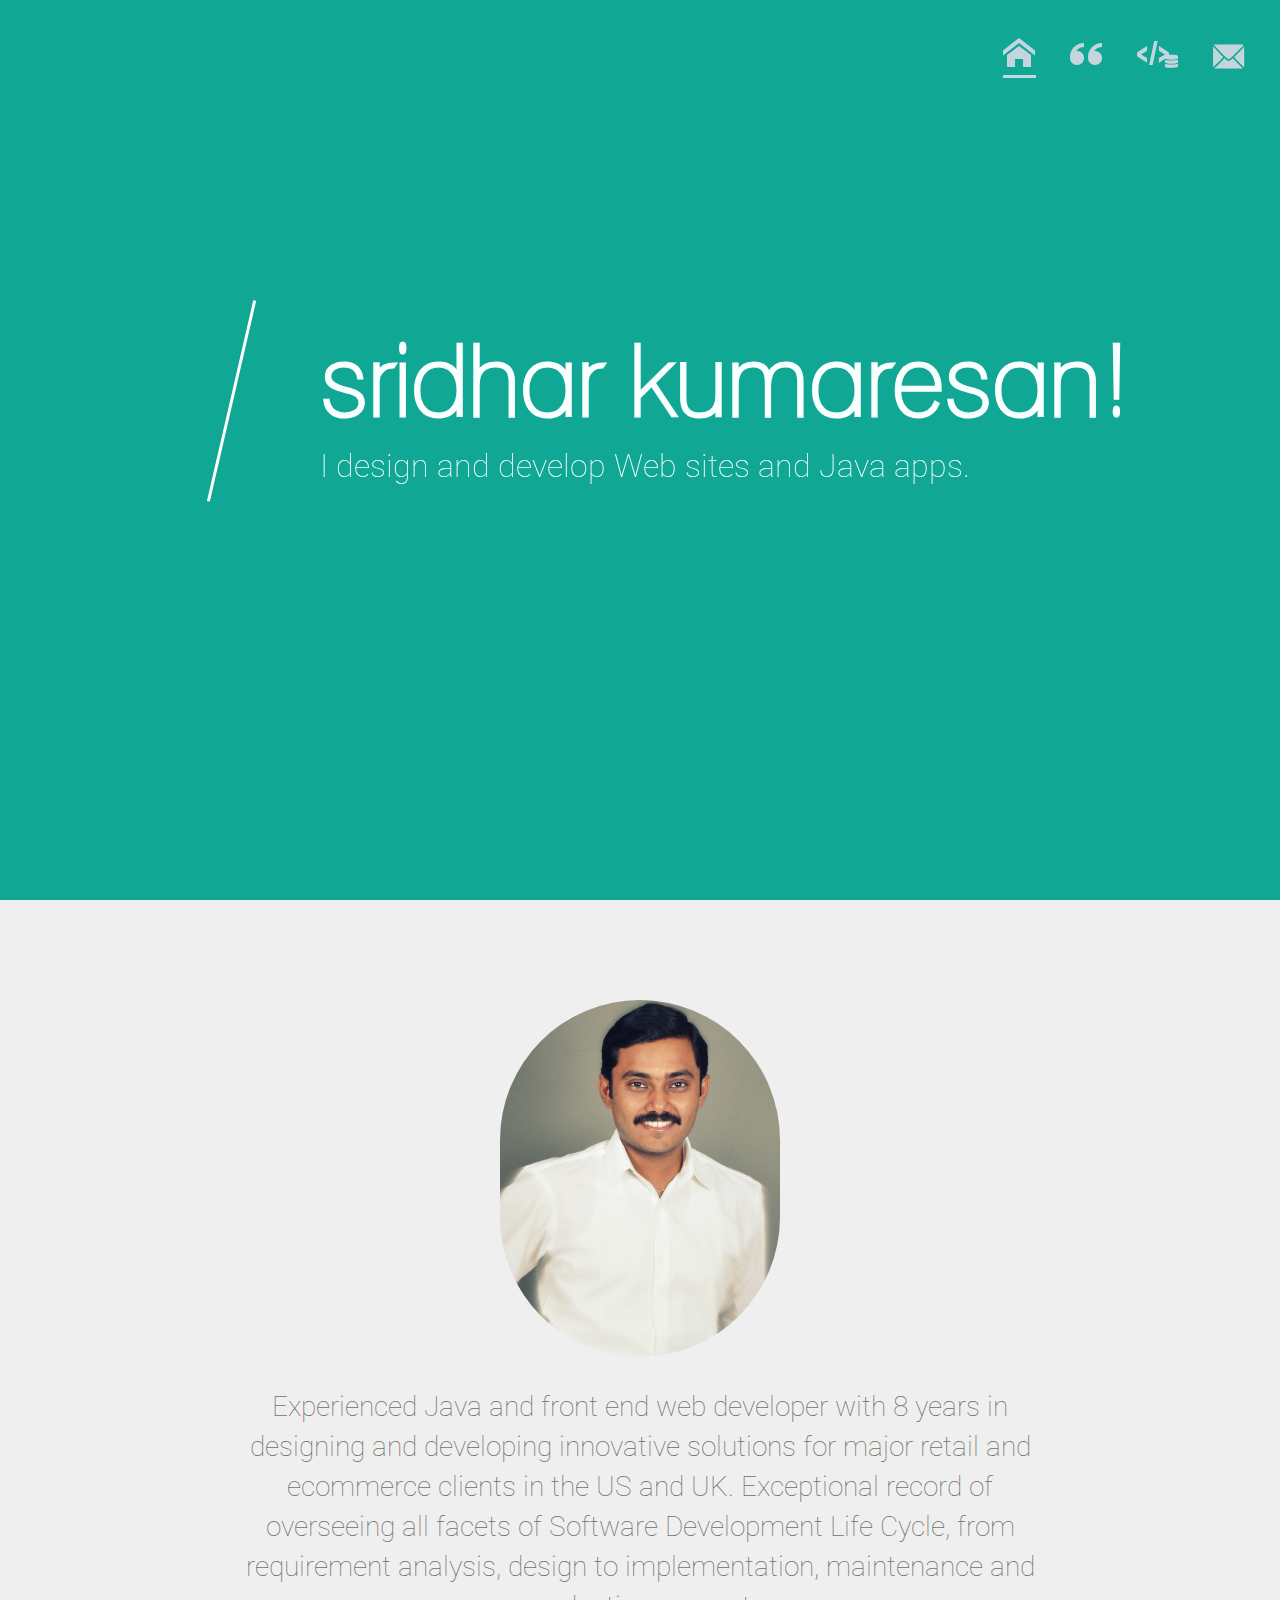
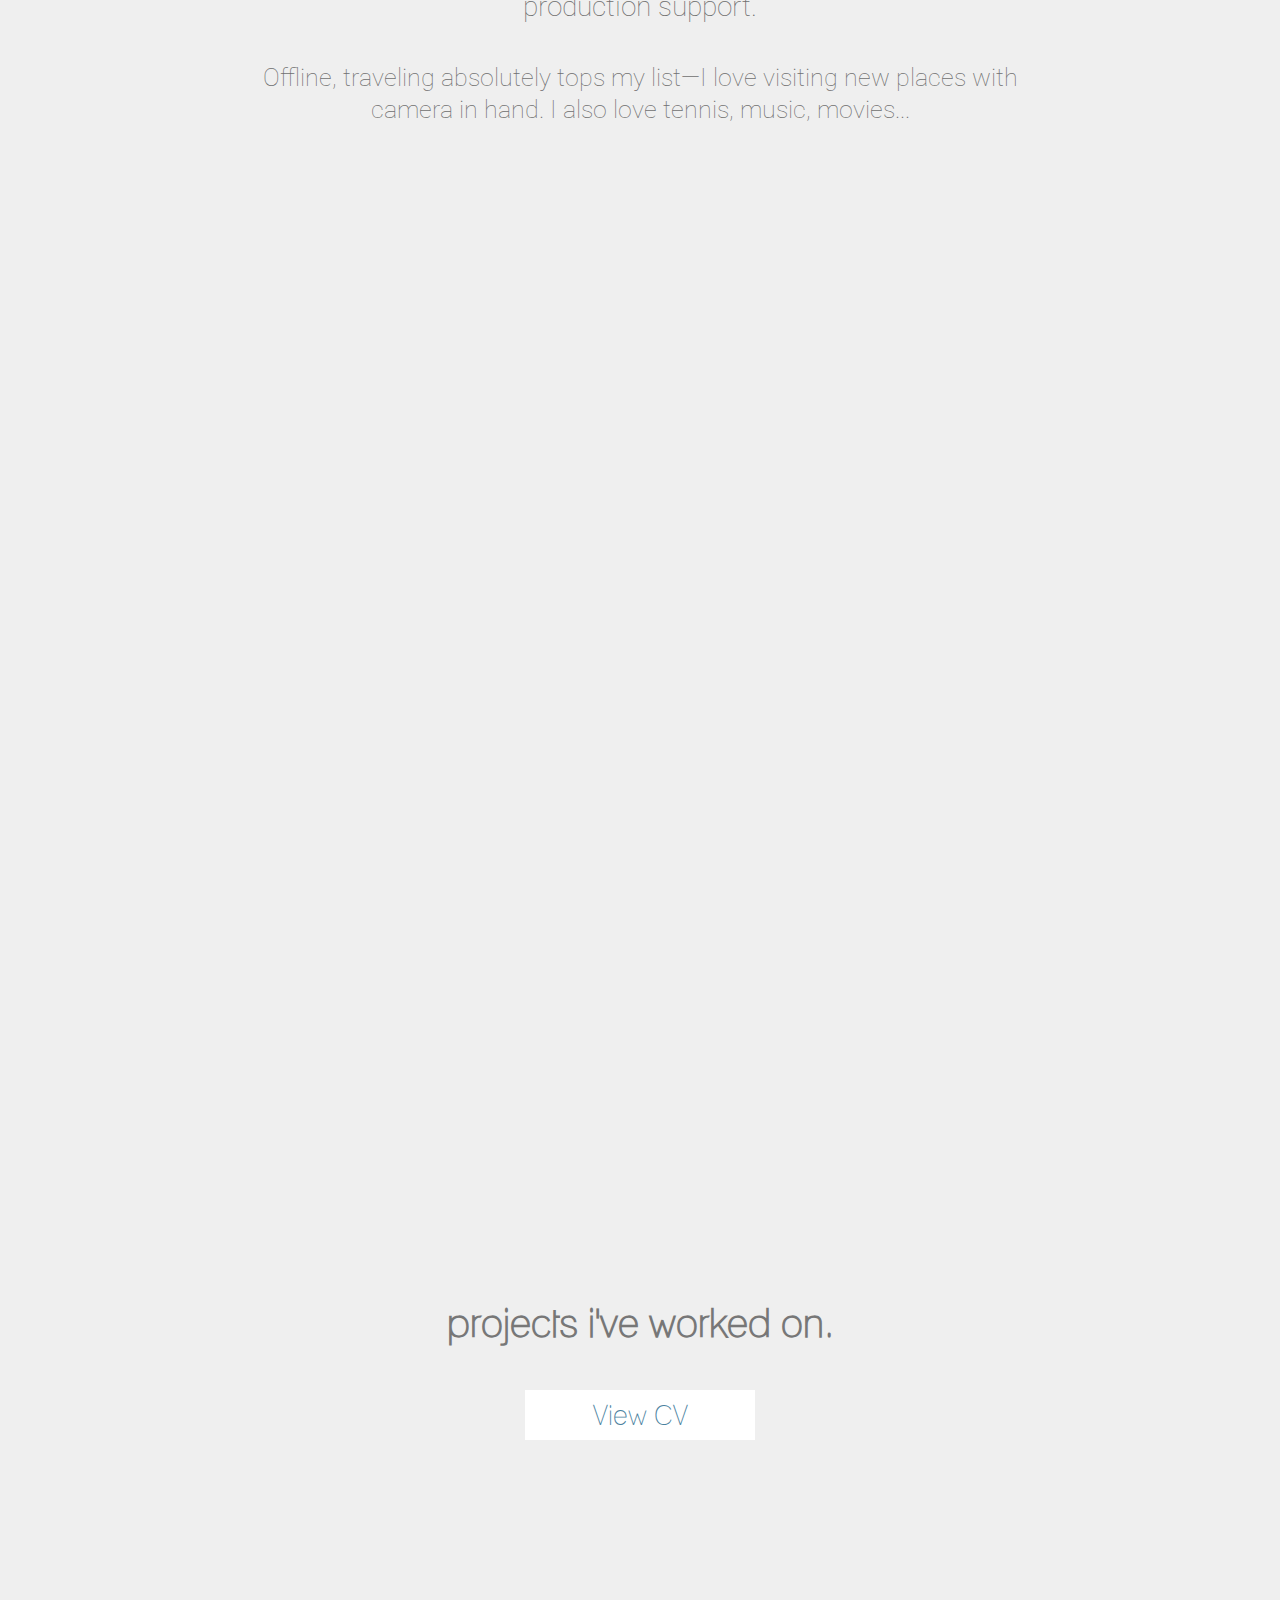
<file: index.html>
<!DOCTYPE html>
<html class="no-js">
    <head>
        <meta charset="utf-8">
        <meta http-equiv="X-UA-Compatible" content="IE=edge">
        <title>Sri Site</title>
        <meta name="description" content="Sridhar Kumaresan Profile Page">
        <meta name="viewport" content="width=device-width, initial-scale=1">
		<meta name="viewport" content="width=device-width, initial-scale=1, maximum-scale=1, user-scalable=no" />
		<link href='http://fonts.googleapis.com/css?family=Roboto:400,100,100italic,400italic,700,700italic' rel='stylesheet' type='text/css'>
        <!-- Place favicon.ico and apple-touch-icon(s) in the root directory -->

        <link rel="stylesheet" href="css/normalize.css">  
        <link rel="stylesheet" href="css/main.css">
        <link rel="stylesheet" href="css/style.css">
        <!--[if lte IE 8]>
		<link rel="stylesheet" href="css/style-lteie8.css">
		<script src="js/html5shiv.js"></script>
		<![endif]-->
    </head>
<body id="home" class="no-js desktop">

<div id="fixed-nav">
<nav id="top">
<a href="#home" title="Back to the top">
	<span aria-hidden="true" data-icon="&#xe00b;"></span><span class="screen-reader-text">Home</span></a>
<a href="#about" title="Read about me">
	<span aria-hidden="true" data-icon="&#xe009;"></span><span class="screen-reader-text">About</span></a>
<a href="#projects" title="See some of the projects I have worked on">
	<span aria-hidden="true" data-icon="&#xe003;" class="primary"></span><span aria-hidden="true" data-icon="&#xe004;" class="secondary"></span><span class="screen-reader-text">Projects</span></a>
<a href="#contact" title="Contact me via email or Linkedin">
	<span aria-hidden="true" data-icon="&#xe005;"></span><span class="screen-reader-text">Contact</span></a>
</nav>
</div>

<section id="splash" class="slide">
<header>
<div>
<h1>Sridhar Kumaresan</h1>
<h2>Web Developer &amp; Java Developer</h2>
</div>
</header>
<p class="tagline"><strong>Sridhar Kumaresan!</strong> I design and develop Web sites and Java apps.</p>
</section>

<div id="wrapper_content">
<article id="about" class="slide">
	<div class="wrap">
		<h1>About Me</h1>
		<figure><img src="img/profile-photo.JPG" alt="Sridhar Kumaresan" /></figure>
		<p>
			Experienced Java and  front end  web developer with 8 years in designing and developing 
			innovative solutions for major retail  and ecommerce clients in the US and UK. 
			Exceptional record of overseeing all facets of Software Development Life Cycle, 
			from requirement analysis, design to implementation, maintenance and production support.
		</p>
		<p class="secondary">
			Offline, traveling absolutely tops my list&mdash;I love visiting new places with camera in hand. 
			I also love tennis, music, movies...
		</p>
	</div>
</article>

<aside class="quote">
<p>
	"I love being involved in all aspects of the design and development process, from concept to copy and right through to code. 
	And I’ll never pass up the opportunity to learn something new, whether it’s for a project I’m working on or just for fun."
</p>
<p>
	<a href="#projects" title="Jump down to my latest projects">view projects</a>
</p>
</aside>

<section id="projects" class="slide">
	<h1>Projects I've worked on.</h1>
	<div class="wrap">
	
		<article>
		<figure>
			<a href="" title="Project Info">
				Nike, Inc
				<span>Beaverton, USA</span>
			</a>
		</figure>
		<div class="summary">
			<h2>Library</h2>
			<p>Library - Migration project</p>			
			<p>Responsive internal webpage for Nike Image stack which need approval</p>
			<aside>
			<p class="disclaimer">More details in CV...</p>
			<p><a href="doc/Sridhar_K.pdf" title="Project Info" target="_blank">View CV</a></p>
			</aside>
		</div>
		</article>
	
	
		<article>
		<figure>
			<a href="" title="Project Info">
				The Bodyshop
				<span>Littlehampton, UK</span>
			</a>
		</figure>
		<div class="summary">
			<h2>Big Brand Bang</h2>
			<p>ECOM - Website Design and development</p>			
			<p>Responsive webpages across Europe for The Bodyshop.</p>
			<aside>
			<p class="disclaimer">More details in CV...</p>
			<p><a href="doc/Sridhar_K.pdf" title="Project Info" target="_blank">View CV</a></p>
			</aside>
		</div>
		</article>
	
	
		<article>
		<figure>
			<a href="" title="Project Info">
				Kraft Foods
				<span>Cheltenham, UK</span>
			</a>
		</figure>
		<div class="summary">
			<h2>Record To Report</h2>
			<p>Worked on Critical data migration from Cadbury legacy data into Kraft Foods</p>	
			<p>Generated varios Business critical reports</p>		
			<aside>
			<p class="disclaimer">More details in CV...</p>
			<p><a href="doc/Sridhar_K.pdf" title="Project Info" target="_blank">View CV</a></p>
			</aside>
		</div>
		</article>
	
		<article>
		<figure>
			<a href="" title="Project Info">
				Sears Holdings Corp
				<span>Hoffman Estates, USA</span>
			</a>
		</figure>
		<div class="summary">
			<h2>Ecom site - sears.com</h2>
			<p>ECOM - Website Design and Development</p>			
			<p>Worked on multiple Components under Post Order Module, which is the critical one for Ecom</p>
			<aside>
			<p class="disclaimer">More details in CV...</p>
			<p><a href="doc/Sridhar_K.pdf" title="Project Info" target="_blank">View CV</a></p>
			</aside>
		</div>
		</article>
	
	
		<article>
		<figure>
			<a href="" title="Project Info">
				Wal-Mart Stores Inc
				<span>Bentonville, USA</span>
			</a>
		</figure>
		<div class="summary">
			<h2>CPRS</h2>
			<p>Internal Web Page for Wal-Mart</p>			
			<p>Associates can make their preference for their career within Wal-Mart</p>
			<aside>
			<p class="disclaimer">More details in CV...</p>
			<p><a href="doc/Sridhar_K.pdf" title="Project Info" target="_blank">View CV</a></p>
			</aside>
		</div>
		</article>
	
	
		<article>
		<figure>
			<a href="" title="Project Info">
				Gap Direct Inc.,
				<span>Columbus, USA</span>
			</a>
		</figure>
		<div class="summary">
			<h2>Gap Portal</h2>
			<p>Developed Internal Portal for Gap Direct Inc.,</p>			
			<p>Used to Performance Testing, Timesheet management, Trend Analysis</p>
			<aside>
			<p class="disclaimer">More details in CV...</p>
			<p><a href="doc/Sridhar_K.pdf" title="Project Info" target="_blank">View CV</a></p>
			</aside>
		</div>
		</article>
		<p class="resume"> 
			<a href="doc/Sridhar_K.pdf" title="Jump down to my latest projects" target="_blank">View CV</a>
		</p>
	</div>
</section>

<article id="contact" class="slide">
<h1>Say hello.</h1>
<ul>
<li>
<a href="mailto:sridharkumaresan@hotmail.com?subject=Contact">	
	<span aria-hidden="true" data-icon="&#xe005;"></span>
	<span class="screen-reader-text">Email Me</span>
</a>
</li>
<li>
	<a href="http://lnkd.in/bzjuiUp" title="Follow me on LinkedIn" target="_blank"> 
		<span aria-hidden="true" data-icon="&#xe008;"></span>
		<span class="screen-reader-text">Linkedin Profile</span>
	</a>
</li>
</ul>
</article>

</div>

        <script src="http://ajax.googleapis.com/ajax/libs/jquery/1.9.1/jquery.min.js"></script>
        <script src="js/waypoints.js"></script>
		<script src="js/interactivity.js"></script>


    </body>
</html>
</file>
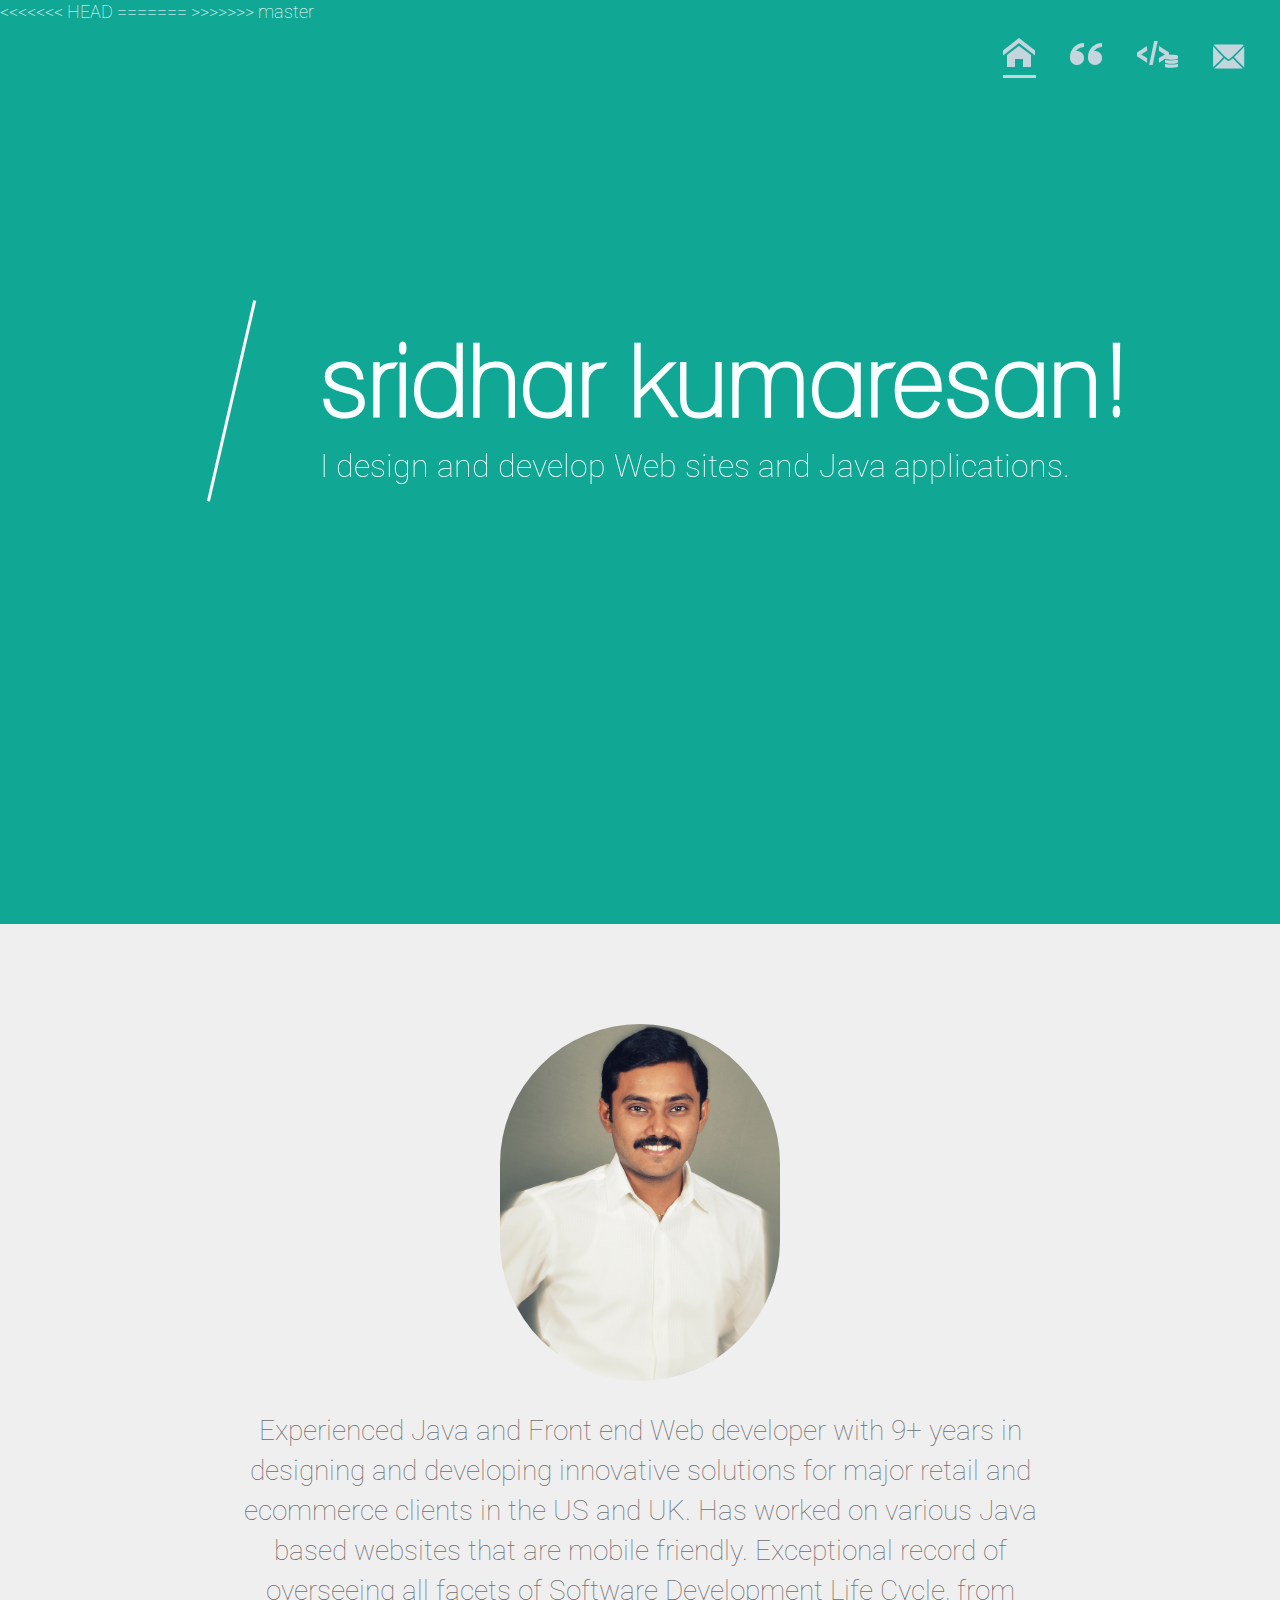
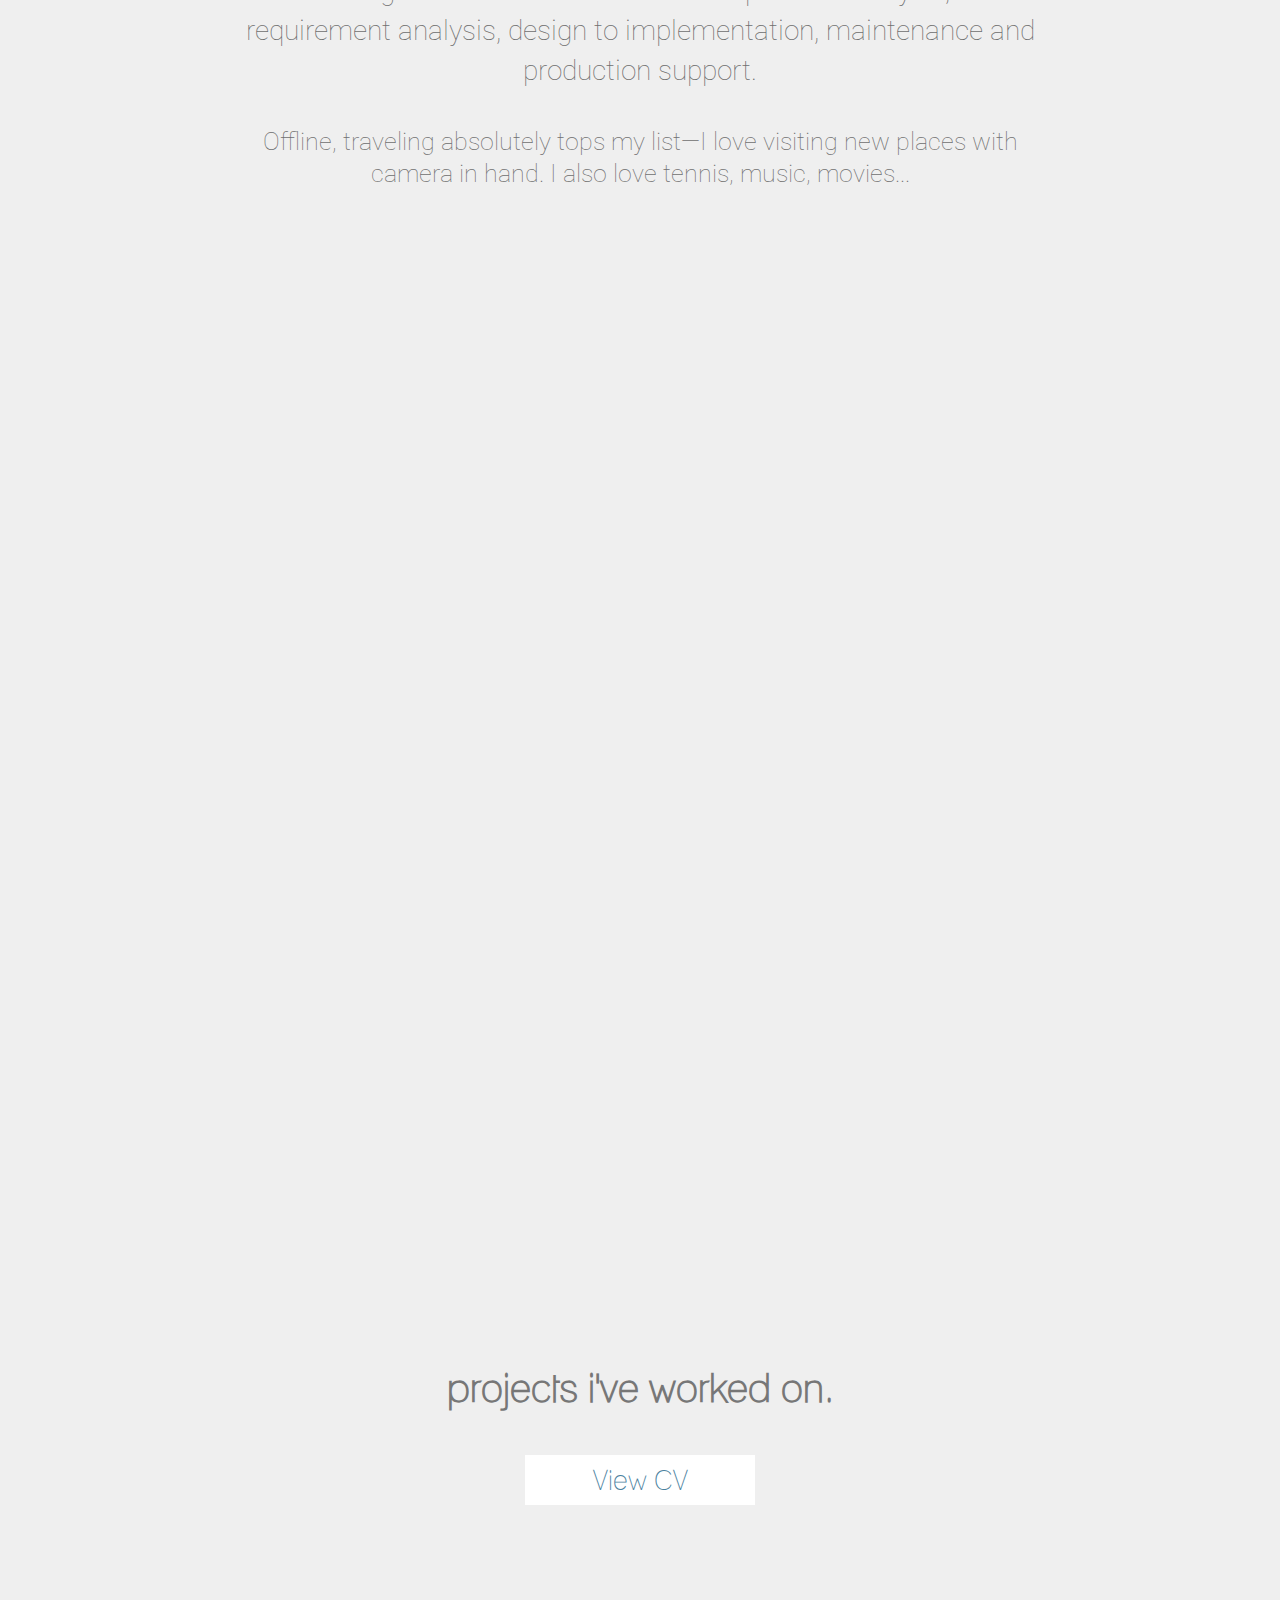
<file: home.html>
<!DOCTYPE html>
<html class="no-js">
    <head>
        <meta charset="utf-8">
        <meta http-equiv="X-UA-Compatible" content="IE=edge">
<<<<<<< HEAD
        <title>Sridhar Site</title>
=======
        <title>Sri Site</title>
>>>>>>> master
        <meta name="description" content="">
        <meta name="viewport" content="width=device-width, initial-scale=1">
		<meta name="viewport" content="width=device-width, initial-scale=1, maximum-scale=1, user-scalable=no" />
		<link href='http://fonts.googleapis.com/css?family=Roboto:400,100,100italic,400italic,700,700italic' rel='stylesheet' type='text/css'>
        <!-- Place favicon.ico and apple-touch-icon(s) in the root directory -->

        <link rel="stylesheet" href="css/normalize.css">  
        <link rel="stylesheet" href="css/main.css">
        <link rel="stylesheet" href="css/style.css">
        <!--[if lte IE 8]>
		<link rel="stylesheet" href="css/style-lteie8.css">
		<script src="js/html5shiv.js"></script>
		<![endif]-->
    </head>
<body id="home" class="no-js desktop">

<div id="fixed-nav">
<nav id="top">
<a href="#home" title="Back to the top"><span aria-hidden="true" data-icon="&#xe00b;"></span><span class="screen-reader-text">Home</span></a>
<a href="#about" title="Read Sridhar bio"><span aria-hidden="true" data-icon="&#xe009;"></span><span class="screen-reader-text">About</span></a>
<a href="#projects" title="See some of the projects Alicia Harris has worked on"><span aria-hidden="true" data-icon="&#xe003;" class="primary"></span><span aria-hidden="true" data-icon="&#xe004;" class="secondary"></span><span class="screen-reader-text">Projects</span></a>
<a href="#contact" title="Contact Sridhar"><span aria-hidden="true" data-icon="&#xe005;"></span><span class="screen-reader-text">Contact</span></a>
</nav>
</div>

<section id="splash" class="slide">
<p class="tagline"><strong>Sridhar Kumaresan!</strong> I design and develop Web sites and Java applications.</p>
</section>

<div id="wrapper_content">
<article id="about" class="slide">
	<div class="wrap">
		<h1>About Me</h1>
		<figure><img src="img/profile-photo.JPG" alt="Alicia Harris" /></figure>
		<p>
			Experienced Java and  Front end  Web developer with 9+ years in designing and developing 
			innovative solutions for major retail  and ecommerce clients in the US and UK. Has worked on various Java based websites that are mobile friendly.
			Exceptional record of overseeing all facets of Software Development Life Cycle, 
			from requirement analysis, design to implementation, maintenance and production support.
		</p>
		<p class="secondary">
			Offline, traveling absolutely tops my list&mdash;I love visiting new places with camera in hand. 
			I also love tennis, music, movies...
		</p>
	</div>
</article>

<aside class="quote">
<p>
	"I love being involved in all aspects of the design and development process, from concept to copy and right through to code. 
	And I’ll never pass up the opportunity to learn something new, whether it’s for a project I’m working on or just for fun."
</p>
<p>
	<a href="#projects" title="Jump down to my latest projects">view projects</a>
</p>
</aside>

<section id="projects" class="slide">
	<h1>Projects I've worked on.</h1>
	<div class="wrap">
	
		<article>
		<figure>
			<a href="" title="Project Info">
				Samsung Electronics
				<span>Chertsey, UK</span>
			</a>
		</figure>
		<div class="summary">
			<h2>Web Page and Web Service</h2>
			<p>GSPN, CS Portal</p>			
			<p>Responsive internal webpages for Samsung Electronics. Developed various Webservices...</p>
			<aside>
			<p class="disclaimer">More details in CV...</p>
			<p><a href="" title="Project Info">See CV</a></p>
			</aside>
		</div>
		</article>
		
		<article>
		<figure>
			<a href="" title="Project Info">
				Nike, Inc
				<span>Beaverton, USA</span>
			</a>
		</figure>
		<div class="summary">
			<h2>Library</h2>
			<p>Library - Migration project</p>			
			<p>Responsive internal webpage for Nike Image stack which need approval</p>
			<aside>
			<p class="disclaimer">More details in CV...</p>
			<p><a href="" title="Project Info">See CV</a></p>
			</aside>
		</div>
		</article>
	
	
		<article>
		<figure>
			<a href="" title="Project Info">
				The Bodyshop
				<span>Littlehampton, UK</span>
			</a>
		</figure>
		<div class="summary">
			<h2>Big Brand Bang</h2>
			<p>ECOM - Website Design and development</p>			
			<p>Responsive webpages across Europe for The Bodyshop.</p>
			<aside>
			<p class="disclaimer">More details in CV...</p>
			<p><a href="" title="Project Info">See CV</a></p>
			</aside>
		</div>
		</article>
	
	
		<article>
		<figure>
			<a href="" title="Project Info">
				Kraft Foods
				<span>Cheltenham, UK</span>
			</a>
		</figure>
		<div class="summary">
			<h2>Record To Report</h2>
			<p>Worked on Critical data migration from Cadbury legacy data into Kraft Foods</p>	
			<p>Generated varios Business critical reports</p>		
			<aside>
			<p class="disclaimer">More details in CV...</p>
			<p><a href="" title="Project Info">See CV</a></p>
			</aside>
		</div>
		</article>
	
		<article>
		<figure>
			<a href="" title="Project Info">
				Sears Holdings Corp
				<span>Hoffman Estates, USA</span>
			</a>
		</figure>
		<div class="summary">
			<h2>Ecom site - sears.com</h2>
			<p>ECOM - Website Design and Development</p>			
			<p>Worked on multiple Components under Post Order Module, which is the critical one for Ecom</p>
			<aside>
			<p class="disclaimer">More details in CV...</p>
			<p><a href="" title="Project Info">See CV</a></p>
			</aside>
		</div>
		</article>
	
	
		<article>
		<figure>
			<a href="" title="Project Info">
				Wal-Mart Stores Inc
				<span>Bentonville, USA</span>
			</a>
		</figure>
		<div class="summary">
			<h2>CPRS</h2>
			<p>Internal Web Page for Wal-Mart</p>			
			<p>Associates can make their preference for their career within Wal-Mart</p>
			<aside>
			<p class="disclaimer">More details in CV...</p>
			<p><a href="" title="Project Info">See CV</a></p>
			</aside>
		</div>
		</article>
	
	
		<article>
		<figure>
			<a href="" title="Project Info">
				Gap Direct Inc.,
				<span>Columbus, USA</span>
			</a>
		</figure>
		<div class="summary">
			<h2>Gap Portal</h2>
			<p>Developed Internal Portal for Gap Direct Inc.,</p>			
			<p>Used to Performance Testing, Timesheet management, Trend Analysis</p>
			<aside>
			<p class="disclaimer">More details in CV...</p>
			<p><a href="" title="Project Info">See CV</a></p>
			</aside>
		</div>
		</article>
		<p class="resume"> 
			<a href="doc/Sridhar_K.pdf" title="Jump down to my latest projects" target="_blank">View CV</a>
		</p>
	</div>
</section>

<article id="contact" class="slide">
<h1>Say hello.</h1>
<ul>
<li>
<a href="mailto:sridharkumaresan@hotmail.com?subject=Contact">	
	<span aria-hidden="true" data-icon="&#xe005;"></span>
	<span class="screen-reader-text">Email Me</span>
</a>
</li>
<li>
	<a href="http://lnkd.in/bzjuiUp" title="Follow me on LinkedIn">
		<span aria-hidden="true" data-icon="&#xe008;"></span>
		<span class="screen-reader-text">Linkedin Profile</span>
	</a>
</li>
</ul>
</article>

</div>

        <script src="http://ajax.googleapis.com/ajax/libs/jquery/1.9.1/jquery.min.js"></script>
        <script src="js/waypoints.js"></script>
		<script src="js/interactivity.js"></script>
       
    </body>
</html>
</file>
<file: css/main.css>
/*! HTML5 Boilerplate v4.3.0 | MIT License | http://h5bp.com/ */

/*
 * What follows is the result of much research on cross-browser styling.
 * Credit left inline and big thanks to Nicolas Gallagher, Jonathan Neal,
 * Kroc Camen, and the H5BP dev community and team.
 */

/* ==========================================================================
   Base styles: opinionated defaults
   ========================================================================== */

html,
button,
input,
select,
textarea {
    color: #222;
}

html {
    font-size: 1em;
    line-height: 1.4;
}

/*
 * Remove text-shadow in selection highlight: h5bp.com/i
 * These selection rule sets have to be separate.
 * Customize the background color to match your design.
 */

::-moz-selection {
    background: #b3d4fc;
    text-shadow: none;
}

::selection {
    background: #b3d4fc;
    text-shadow: none;
}

/*
 * A better looking default horizontal rule
 */

hr {
    display: block;
    height: 1px;
    border: 0;
    border-top: 1px solid #ccc;
    margin: 1em 0;
    padding: 0;
}

/*
 * Remove the gap between images, videos, audio and canvas and the bottom of
 * their containers: h5bp.com/i/440
 */

audio,
canvas,
img,
svg,
video {
    vertical-align: middle;
}

/*
 * Remove default fieldset styles.
 */

fieldset {
    border: 0;
    margin: 0;
    padding: 0;
}

/*
 * Allow only vertical resizing of textareas.
 */

textarea {
    resize: vertical;
}

/* ==========================================================================
   Browse Happy prompt
   ========================================================================== */

.browsehappy {
    margin: 0.2em 0;
    background: #ccc;
    color: #000;
    padding: 0.2em 0;
}

/* ==========================================================================
   Author's custom styles
   ========================================================================== */

















/* ==========================================================================
   Helper classes
   ========================================================================== */

/*
 * Hide from both screenreaders and browsers: h5bp.com/u
 */

.hidden {
    display: none !important;
    visibility: hidden;
}

/*
 * Hide only visually, but have it available for screenreaders: h5bp.com/v
 */

.visuallyhidden {
    border: 0;
    clip: rect(0 0 0 0);
    height: 1px;
    margin: -1px;
    overflow: hidden;
    padding: 0;
    position: absolute;
    width: 1px;
}

/*
 * Extends the .visuallyhidden class to allow the element to be focusable
 * when navigated to via the keyboard: h5bp.com/p
 */

.visuallyhidden.focusable:active,
.visuallyhidden.focusable:focus {
    clip: auto;
    height: auto;
    margin: 0;
    overflow: visible;
    position: static;
    width: auto;
}

/*
 * Hide visually and from screenreaders, but maintain layout
 */

.invisible {
    visibility: hidden;
}

/*
 * Clearfix: contain floats
 *
 * For modern browsers
 * 1. The space content is one way to avoid an Opera bug when the
 *    `contenteditable` attribute is included anywhere else in the document.
 *    Otherwise it causes space to appear at the top and bottom of elements
 *    that receive the `clearfix` class.
 * 2. The use of `table` rather than `block` is only necessary if using
 *    `:before` to contain the top-margins of child elements.
 */

.clearfix:before,
.clearfix:after {
    content: " "; /* 1 */
    display: table; /* 2 */
}

.clearfix:after {
    clear: both;
}

/* ==========================================================================
   EXAMPLE Media Queries for Responsive Design.
   These examples override the primary ('mobile first') styles.
   Modify as content requires.
   ========================================================================== */

@media only screen and (min-width: 35em) {
    /* Style adjustments for viewports that meet the condition */
}

@media print,
       (-o-min-device-pixel-ratio: 5/4),
       (-webkit-min-device-pixel-ratio: 1.25),
       (min-resolution: 120dpi) {
    /* Style adjustments for high resolution devices */
}

/* ==========================================================================
   Print styles.
   Inlined to avoid required HTTP connection: h5bp.com/r
   ========================================================================== */

@media print {
    * {
        background: transparent !important;
        color: #000 !important; /* Black prints faster: h5bp.com/s */
        box-shadow: none !important;
        text-shadow: none !important;
    }

    a,
    a:visited {
        text-decoration: underline;
    }

    a[href]:after {
        content: " (" attr(href) ")";
    }

    abbr[title]:after {
        content: " (" attr(title) ")";
    }

    /*
     * Don't show links for images, or javascript/internal links
     */

    a[href^="javascript:"]:after,
    a[href^="#"]:after {
        content: "";
    }

    pre,
    blockquote {
        border: 1px solid #999;
        page-break-inside: avoid;
    }

    thead {
        display: table-header-group; /* h5bp.com/t */
    }

    tr,
    img {
        page-break-inside: avoid;
    }

    img {
        max-width: 100% !important;
    }

    @page {
        margin: 0.5cm;
    }

    p,
    h2,
    h3 {
        orphans: 3;
        widows: 3;
    }

    h2,
    h3 {
        page-break-after: avoid;
    }
}
</file>
<file: css/style.css>
@font-face {
    font-family: 'Lane';
    src: url('../font/LANENAR_-webfont.eot');
    src: url('../font/LANENAR_-webfont.eot?#iefix') format('embedded-opentype'), url('../font/LANENAR_-webfont.woff') format('woff'), url('../font/LANENAR_-webfont.ttf') format('truetype'), url('../font/LANENAR_-webfont.svg#LaneNarrowRegular') format('svg');
    font-weight: normal;
    font-style: normal;
}
@font-face {
    font-family: 'aha';
    src: url('../font/aha.eot');
    src: url('../font/aha.eot?#iefix') format('embedded-opentype'), url('../font/aha.woff') format('woff'), url('../font/aha.ttf') format('truetype'), url('../font/aha.svg#aha') format('svg');
    font-weight: normal;
    font-style: normal;
}
[data-icon]:before {
    font-family: 'aha';
    content: attr(data-icon);
    speak: none;
    font-weight: normal;
    font-variant: normal;
    text-transform: none;
    line-height: 1;
    -webkit-font-smoothing: antialiased;
}
.clearfix {
    display: block;
    content: '';
    clear: both;
}
.hidden {
    display: none;
}
.hiddenpos {
    position: absolute;
    top: -99999px;
    left: -99999px;
}
.lane-font {
    font-family: 'Lane', Helvetica, Arial, sans-serif;
}
.wrap {
    max-width: 1140px;
    margin: 0 auto;
}
.wrap-padded {
    max-width: 1100px;
    padding: 0 20px;
}
.caps {
    text-transform: uppercase;
    letter-spacing: 1px;
}
.bold {
    font-weight: bold;
}
.italic {
    font-style: italic;
}
.underline {
    text-decoration: underline;
}
.lower {
    text-transform: lowercase;
}
a {
    text-decoration: none;
}
.grey-link {
    color: #ccc;
}
.grey-link:hover {
    color: #f9ffff;
}
.blue-link {
    color: #5491b3;
}
.blue-link:hover {
    color: #548cb2;
}
h1, h2, h3, h4, h5, h6 {
    font-family: 'Lane', Helvetica, Arial, sans-serif;
}
.f10 {
    font-size: 10px;
    line-height: 15px;
}
.f12 {
    font-size: 12px;
    line-height: 17px;
}
.f13 {
    font-size: 13px;
    line-height: 18px;
}
.f16 {
    font-size: 16px;
    line-height: 21px;
}
.f18 {
    font-size: 18px;
    line-height: 24px;
}
.f24 {
    font-size: 24px;
    line-height: 32px;
}
.f32 {
    font-size: 32px;
    line-height: 42px;
}
.f65 {
    font-size: 65px;
    line-height: 80px;
}
.opaque {
    opacity: 1;
    filter: alpha(opacity=100);
}
.transition {
    -webkit-transition: all .5s ease-in-out;
    -moz-transition: all .5s ease-in-out;
    -o-transition: all .5s ease-in-out;
    transition: all .5s ease-in-out;
}
body {
    background-color: #4a819e;
    background-attachment: fixed;
    background-size: contain;
    font: 18px/24px 'Roboto', Helvetica, Arial, sans-serif;
    color: #f9ffff;
    font-weight: 100;
}
.slide {
    position: relative;
    z-index: 11113;
    padding: 100px 0 50px 0;
    min-height: 500px;
}
.tagline {
    margin-right: 30%;
    width: 60%}
.tagline:before {
    content: '';
    display: block;
    border-left: 3px solid #fff;
    height: 120%;
    width: 1px;
    position: absolute;
    top: -10%;
    left: -10%;
    transform: rotate(13deg);
    -ms-transform: rotate(13deg);
    -webkit-transform: rotate(13deg);
}
.tagline strong {
    display: block;
    font-family: 'Lane', Helvetica, Arial, sans-serif;
    font-size: 100px;
    line-height: 130px;
    text-transform: lowercase;
}
nav#top {
    position: fixed;
    top: 0;
    right: 0;
    z-index: 99999999;
    width: auto;
    padding: 20px;
    font-weight: 400;
}
nav#top a {
    font-size: 32px;
    line-height: 42px;
    text-transform: uppercase;
    letter-spacing: 1px;
    padding: 15px;
    display: inline-block;
    position: relative;
    color: #c5d5de;
    -webkit-transition: color 500ms linear;
    -moz-transition: color 500ms linear;
    -o-transition: color 500ms linear;
    -ms-transition: color 500ms linear;
    transition: color 500ms linear;
}
nav#top a:hover span, nav#top a.active span {
    border-bottom: 3px solid #c5d5de;
}
nav#top a:hover span:nth-child(2), nav#top a.active span:nth-child(2) {
    border-bottom: 0;
}
nav#top a .primary {
    padding-right: 10px;
}
nav#top a .secondary {
    font-size: 13px;
    line-height: 18px;
    margin: 0 0 0 -15px;
}
nav#top a .screen-reader-text {
    position: absolute;
    top: -99999px;
    left: -99999px;
}
nav#top a:nth-child(4) {
    font-size: 24px;
    line-height: 32px;
}
.wrap-slice {
    width: 100%;
    overflow-x: hidden;
    margin: 0;
    padding: 0;
}
.slide {
    position: relative;
    z-index: 10;
}
.slide h1, .slide p {
    max-width: 1140px;
    margin: 0 auto;
}
.slide h1 {
    text-transform: lowercase;
    font-size: 40px;
    line-height: 55px;
    padding-bottom: 40px;
}
#splash.slide {
    background-color: transparent!important;
}
#contact p {
    display: block;
    max-width: 600px;
    margin: 0 auto 15px auto;
}
#about .wrap {
    position: relative;
    max-width: 800px;
}
#about .wrap h1, #about .wrap p {
    margin: 0 auto;
}
#about .wrap h1 {
    display: none;
}
#about .wrap p {
    color: #707070;
    font: 100 28px/40px 'Roboto', Helvetica, Arial, sans-serif;
    margin: 0 0 35px 0;
}
#about .wrap p.secondary {
    font-size: 25px;
    line-height: 32px;
    margin: 0 0 25px 0;
}
#about .wrap a {
    color: #707070;
    text-decoration: underline;
}
#about .wrap a:hover {
    color: #f68642;
}
#about .wrap figure {
    width: 35%;
    -webkit-border-radius: 300px;
    border-radius: 300px;
    overflow: hidden;
    margin: 0 auto 30px auto;
}
#about .wrap figure img {
    display: block;
    width: 100%}
#about .quote {
    margin-top: 150px;
}
.quote, #about, #projects, #contact {
    text-align: center;
}
.quote {
    display: block;
    padding: 150px 5%;
    position: relative;
    z-index: 10;
    width: 90%}
.quote p {
    font-weight: 100;
    font-style: italic;
    max-width: 1000px;
    margin: 0 auto;
    font: 100 40px/55px 'Roboto', Helvetica, Arial, sans-serif;
}
.quote a {
    margin: 100px auto 0 auto;
    font-style: normal;
    display: block;
    background: #fff;
    color: #4a819e;
    font: 35px/50px 'Lane', Helvetica, Arial, sans-serif;
    width: 300px;
    padding: 10px 25px;
}
#projects {
    width: 100%}
#projects h1, #projects h2, #projects p, #projects ul li {
    color: #777;
}
#projects nav {
    position: absolute;
    top: 50px;
    left: 0;
    margin: 0;
    padding: 0;
    background: transparent;
}
#projects nav a {
    background: rgba(234, 234, 234, 0.91);
    display: block;
    padding: 15px 30px;
    color: #444;
    display: inline-block;
}
#projects nav a:hover {
    color: #19506c;
}
#projects div.wrap, #projects h1 {
    max-width: 80%}
#projects div.wrap {
    max-width: 1200px;
    text-align: center;
    clear: none;
    padding: 0 30px;
}
#projects div.wrap article {
    display: inline-block;
    vertical-align: top;
    margin: 1%;
    width: 46%;
    background: #fff;
}
#projects div.wrap article figure {
    display: block;
    width: 100%;
    position: relative;
    border-bottom: 1px solid #f9f9f9;
}
#projects div.wrap article figure img {
    display: block;
    width: 100%;
    max-width: 100%;
    opacity: .7;
    filter: alpha(opacity=70);
}
#projects div.wrap article.active figure img {
    -webkit-transition: all .5s ease-in-out;
    -moz-transition: all .5s ease-in-out;
    -o-transition: all .5s ease-in-out;
    transition: all .5s ease-in-out;
}
#projects div.wrap article h2 {
    color: #4a819e;
    text-transform: lowercase;
    padding: 15px 0 5px 0;
}
#projects div.wrap article p {
    font-size: 14px;
    line-height: 19px;
    padding: 0 25px 15px 25px;
}
#projects div.wrap article aside {
    background: #fff;
    display: block;
}
#projects div.wrap article aside p.disclaimer {
    font-style: italic;
    font-size: 12px;
    line-height: 17px;
    margin: 0 auto 15px auto;
}
#projects div.wrap article aside a {
    background: #4a819e;
    color: #fff;
    text-transform: uppercase;
    letter-spacing: 1px;
    padding: 5px 10px;
    width: 80px;
    margin: 10px auto 20px auto;
    display: block;
}
#projects div.wrap article aside a:hover {
    background: #548cb2;
}
#projects div.wrap .col {
    display: inline-block;
    vertical-align: top;
    margin: 1%;
    width: 31%}
#projects div.wrap .col article {
    width: 100%;
    margin: 2% 0;
}
#contact ul {
    width: 500px;
    max-width: 90%;
    margin: 0 auto;
    text-align: center;
}
#contact ul li {
    position: relative;
    display: inline-block;
    vertical-align: top;
    width: 30%;
    text-align: center;
}
#contact ul li a, #contact ul li span {
    display: block;
    width: 100%}
#contact ul li a {
    color: #f9ffff;
    font-size: 75px;
    opacity: .7;
    filter: alpha(opacity=70);
    -webkit-transition: all .5s ease-in-out;
    -moz-transition: all .5s ease-in-out;
    -o-transition: all .5s ease-in-out;
    transition: all .5s ease-in-out;
}
#contact ul li a:hover {
    color: #fff;
    opacity: 1;
    filter: alpha(opacity=100);
}
#contact ul li:nth-child(2) a {
    font-size: 100px;
    position: relative;
    top: -15px;
}
#contact ul li .screen-reader-text {
    position: relative;
    top: -99999px;
    left: -99999px;
}
#overlay-bg, #overlay-anchor {
    position: fixed;
    top: 0;
    left: 0;
    z-index: 1111111113;
}
#overlay-bg {
    background: #fff;
    background: rgba(255, 255, 255, 0.9);
    width: 100%;
    height: 100%}
#overlay-anchor {
    width: 80%;
    height: 85%;
    padding: 5% 10% 10% 10%}
#overlay-content {
    height: 100%;
    display: block;
}
#overlay-content img {
    display: block;
    height: 100%;
    margin: 0 auto;
}
#overlay-content .close {
    position: absolute;
    top: 0;
    right: 0;
    padding: 8px;
    width: 25px;
    background: #ccc;
    color: #fff;
    text-align: center;
}
#overlay-content .close:hover {
    background: #548cb2;
}
.whitenavbar header div {
    text-align: center;
    padding: 0;
    margin: 0;
    position: absolute;
    top: 150px;
    left: 0;
    width: 100%}
.whitenavbar header div h2 {
    text-transform: uppercase;
    letter-spacing: 1px;
}
.whitenavbar nav#top {
    width: 100%;
    text-align: center;
    padding: 0;
    margin: 0;
    background: #fff;
}
.whitenavbar nav#top a {
    color: #ccc;
}
.whitenavbar nav#top a:hover {
    color: #5491b3!important;
}
.tablet .slide, .phone .slide, .no-js .slide, .tablet .quote, .phone .quote, .no-js .quote {
    background: #5491b3;
}
.tablet #about, .phone #about, .no-js #about, .tablet #projects, .phone #projects, .no-js #projects {
    background-color: #efefef!important;
}
.tablet nav#top, .phone nav#top {
    -webkit-backface-visibility: hidden;
}
.tablet #overlay-content img, .phone #overlay-content img {
    height: auto;
    width: 100%}
.tablet #contact h1, .phone #contact h1 {
    display: block;
}
.tablet #fixed-nav, .phone #fixed-nav {
    position: fixed;
    top: 0;
    left: 0;
    z-index: 99999999999999;
    -webkit-transform: translate3d(0, 0, 0);
    width: 100%;
    -webkit-perspective: 1000;
    -webkit-backface-visibility: hidden;
}
.tablet #fixed-nav nav#top, .phone #fixed-nav nav#top, .tablet #fixed-nav nav#top a, .phone #fixed-nav nav#top a {
    position: relative;
    top: auto;
    left: auto;
    z-index: auto;
}
.tablet header div {
    text-align: center;
    padding: 0;
    margin: 0;
    position: absolute;
    top: 150px;
    left: 0;
    width: 100%}
.tablet header div h2 {
    text-transform: uppercase;
    letter-spacing: 1px;
}
.tablet nav#top {
    width: 100%;
    text-align: center;
    padding: 0;
    margin: 0;
    background: #fff;
}
.tablet nav#top a {
    color: #ccc;
}
.tablet nav#top a:hover {
    color: #5491b3!important;
}
.tablet .slide h1 {
    padding-top: 50px;
}
.tablet header div h1 {
    padding-bottom: 0;
}
.phone #contact h1 {
    display: block;
}
.phone #projects div.wrap article aside a {
    font-size: 12px;
    line-height: 17px;
    width: 50%}
.no-js #projects {
    background: #efefef!important;
}
.no-js #projects div.wrap article.active figure img {
    opacity: 1;
    filter: alpha(opacity=100);
}
.no-js #projects div.wrap article aside {
    height: 0;
    overflow: hidden;
}
.no-js #projects div.wrap article:hover figure img {
    opacity: 1;
    filter: alpha(opacity=100);
}
.no-js #projects div.wrap article:hover aside {
    height: auto;
}
.no-js #projects div.wrap article.show_lightbox:hover aside {
    height: 0;
}
.no-js #contact {
    background: #ADAD1A!important;
}
.desktop #splash header h1, .desktop #splash header h2 {
    position: absolute;
    top: -99999px;
    left: -99999px;
}
.desktop #wrapper_content {
    background: #f1f1f1;
    position: relative;
    z-index: 13;
}
.desktop #contact h1 {
    margin-top: 10%}
.desktop #about {
    background: #f1f1f1;
}
.desktop .quote, .desktop #contact {
    background-color: #5491b3;
    opacity: 1;
}
.desktop.ready.fade #about, .desktop.ready.fade .quote, .desktop.ready.fade #contact {
    background-color: transparent;
}
.desktop.ready.fade #about.slide.hide {
    opacity: 0;
}
.desktop.ready.fade .slide.active, .desktop.ready.fade #splash, .desktop.ready.fade #about {
    opacity: 1;
}
.desktop.ready.fade #about {
    padding-bottom: 0;
}
.desktop.ready.fade #projects h1 {
    color: #5491b3;
}
.desktop.ready.fade #projects div.wrap article aside {
    height: auto;
}
.desktop.ready.fade #projects div.wrap article aside:hover {
    height: auto;
}
.desktop.ready.fade .quote h1, .desktop.ready.fade .quote p {
    color: #f1f1f1;
}
.desktop.ready.fade .quote a {
    opacity: 0;
}
.desktop.ready.fade.light #wrapper_content, .desktop.ready.fade.dark.click_scroll #wrapper_content {
    background-color: #efefef;
}
.desktop.ready.fade.light .quote h1, .desktop.ready.fade.dark.click_scroll .quote h1, .desktop.ready.fade.light .quote p, .desktop.ready.fade.dark.click_scroll .quote p {
    color: #efefef;
}
.desktop.ready.fade.light .quote a, .desktop.ready.fade.dark.click_scroll .quote a {
    opacity: 0;
}
.desktop.ready.fade.light #projects h1, .desktop.ready.fade.dark.click_scroll #projects h1 {
    color: #777;
}
.desktop.ready.fade.dark #wrapper_content {
    background-color: #BE4B66;
}
.desktop.ready.fade.dark nav a {
    color: #ccc;
}
.desktop.ready.fade.dark nav a:hover {
    color: #f9ffff;
}
.desktop.ready.fade.dark .quote a {
    opacity: 1;
    color: #BE4B66;
}
.desktop.ready.fade #about img {
    -webkit-transition: all 500ms all;
    -moz-transition: all 500ms ease-in-out;
    -o-transition: all 500ms ease-in-out;
    -ms-transition: all 500ms ease-in-out;
    transition: all 500ms ease-in-out;
}
.desktop.ready.fade #wrapper_content {
    -webkit-transition: all 500ms linear;
    -moz-transition: all 500ms ease-in-out;
    -o-transition: all 500ms ease-in-out;
    -ms-transition: all 500ms ease-in-out;
    transition: all 500ms ease-in-out;
}
.desktop.ready.fade .quote, .desktop.ready.fade .quote a, .desktop.ready.fade .slide {
    -webkit-transition: all 500ms linear;
    -moz-transition: all 500ms ease-in-out;
    -o-transition: all 500ms ease-in-out;
    -ms-transition: all 500ms ease-in-out;
    transition: all 500ms ease-in-out;
}
@media only screen and (min-width:1200px) {
    body {
    background: #11A795 top center no-repeat;
    background-size: cover;
    background-attachment: fixed;
}
}@media only screen and (max-width:1199px) {
    body {
    background: #11A795 top center no-repeat;
    background-size: cover;
    background-attachment: fixed;
}
}@media only screen and (max-width:900px) {
    #projects div.wrap .col {
    width: 48%}
#projects div.wrap #col3 {
    display: none;
}
.tagline:before {
    left: -15%}
.tagline strong {
    font-size: 70px;
    line-height: 88px;
}
}@media only screen and (min-width:500px) {
    .tagline {
    position: fixed;
    top: 35%;
    left: 25%;
    z-index: 0;
    font-size: 32px;
    line-height: 42px;
    width: 70%}
}@media only screen and (max-device-width:500px) {
    body {
    background: url('../img/bg-view-from-plane-mobile.jpg') top center no-repeat;
    background-attachment: fixed;
    background-size: 100%}
.desktop .slide p, .desktop .quote p {
    font-size: 18px!important;
    line-height: 24px!important;
}
.tagline:before {
    display: none;
}
}@media only screen and (min-device-width:768px) and (max-device-width:1024px) {
    body {
    background: #4a819e url('../img/bg-view-from-plane-ipad.jpg') top center no-repeat;
    background-size: 100%;
    background-attachment: fixed;
}
header div h1, header div h2 {
    color: #fff;
}
header div h1 {
    font-size: 105px!important;
    line-height: 130px!important;
}
header div h2 {
    font-size: 40px!important;
    line-height: 50px!important;
}
.slide {
    padding: 100px 20px;
    width: auto;
}
#projects.slide {
    padding: 100px 0;
}
#projects.slide .wrap {
    padding: 0 20px;
}
#about.slide {
    padding: 100px 40px;
}
}@media only screen and (max-width:500px) {
    header div {
    text-align: center;
    padding: 0;
    margin: 0;
    position: absolute;
    top: 150px;
    left: 0;
    width: 100%}
header div h2 {
    text-transform: uppercase;
    letter-spacing: 1px;
}
nav#top {
    width: 100%;
    text-align: center;
    padding: 0;
    margin: 0;
    background: #fff;
}
nav#top a {
    color: #ccc;
}
nav#top a:hover {
    color: #5491b3!important;
}
body {
    font-size: 24px;
    line-height: 32px;
}
header div h1, header div h2 {
    color: #fff;
    text-shadow: 0 0 15px #19506c;
}
header div h1 {
    font-size: 65px!important;
    line-height: 80px!important;
}
header div h2 {
    font-size: 23px!important;
    line-height: 32px!important;
    margin-top: 0;
}
.tagline {
    width: 80%;
    margin: 0 auto;
    text-align: center;
}
.tagline strong {
    font-size: 50px;
    line-height: 65px;
}
.tagline:before {
    display: none;
}
.wrap {
    padding: 0 20px;
}
.slide {
    padding: 150px 0 100px 0;
    margin: 0 0 -10px 0;
}
.slide h1 {
    padding: 0 20px 20px 20px;
    font-size: 32px;
    line-height: 42px;
}
#splash.slide {
    background-color: transparent;
}
#splash.slide h1 {
    padding: 0 20px;
}
#about .wrap {
    color: #444;
}
#about .wrap p {
    font-size: 26px;
    line-height: 34px;
}
#about .wrap figure {
    width: 50%}
#about.slide, #projects.slide {
    background-color: #eee;
}
.quote p, .quote a {
    font-size: 27px;
    line-height: 39px;
}
.quote a {
    width: 160px;
}
#projects div.wrap header div {
    position: absolute;
    top: 0;
    left: 0;
    max-width: auto;
    width: auto;
}
#projects div.wrap .col {
    width: auto;
}
#projects div.wrap #col2 {
    display: none;
}
#projects div.wrap article h2 {
    font-size: 32px;
    line-height: 42px;
}
#projects div.wrap article p {
    font-size: 21px;
    line-height: 28px;
    color: #444;
}
#projects div.wrap article aside {
    height: 100%!important;
}
#projects div.wrap article aside a {
    font-size: 18px!important;
    line-height: 24px;
    padding: 15px 20px;
}
.js #projects div.wrap article aside {
    height: 100%}
#overlay-anchor {
    padding-top: 20%;
    height: 60%}
#overlay-content img {
    height: auto;
    width: 100%}
#overlay-content .close {
    width: 100%;
    text-align: center;
    padding: 20px 0;
    font-size: 32px;
    line-height: 42px;
}
}@media only screen and (min-width:320px) and (max-width:480px) {
    nav#top a: hover, nav#top a.active {
    color: #4a819e;
}
nav#top a:hover span, nav#top a.active span {
    border: 0;
}
}body.ie #about p, body.ie .quote p, body.ie #about p.secondary, body.ie .quote p.secondary {
    font-family: 'Lane', Helvetica, Arial, sans-serif!important;
}
body.ie #projects div h2 {
    text-transform: lowercase;
    font-family: 'Lane', Helvetica, Arial, sans-serif!important;
    color: #4a819e;
}
body.ie #projects div p {
    margin: 10px 20px 0 20px;
    font-size: 13px;
    line-height: 18px;
}
.opl {
    position: fixed;
    top: 100px;
    left: 0;
    z-index: 0;
}
.opl a {
    width: 73px;
    height: 56px;
    text-indent: -9999px;
    display: block;
    background: url('https://s3.amazonaws.com/onepagelove/one-page-love-award.png') no-repeat;
}

.resume{
    margin: 100px auto 0 auto;
    font-style: normal;
    display: block;
    background: #fff;
    color: #4a819e;
    font: 28px/30px 'Lane', Helvetica, Arial, sans-serif;
    width: 180px;
    padding: 10px 25px;
}
.resume a{color: #4a819e;}
</file>
<file: css/style-lteie8.css>
body{background-size:100%;background-repeat:none;background-image:url('../img/bg-view-from-plane.jpg')}#projects{padding-bottom:50px}#projects img{display:block;width:100%;max-width:100%}#projects .summary{background-color:#fff;padding:10px 0}#projects .summary a{background-color:#4a819e;color:#fff;width:130px;text-align:center;padding:7px 15px;text-transform:uppercase;display:block;margin:10px auto}#projects .summary a:hover{background-color:#548cb2}
</file>
